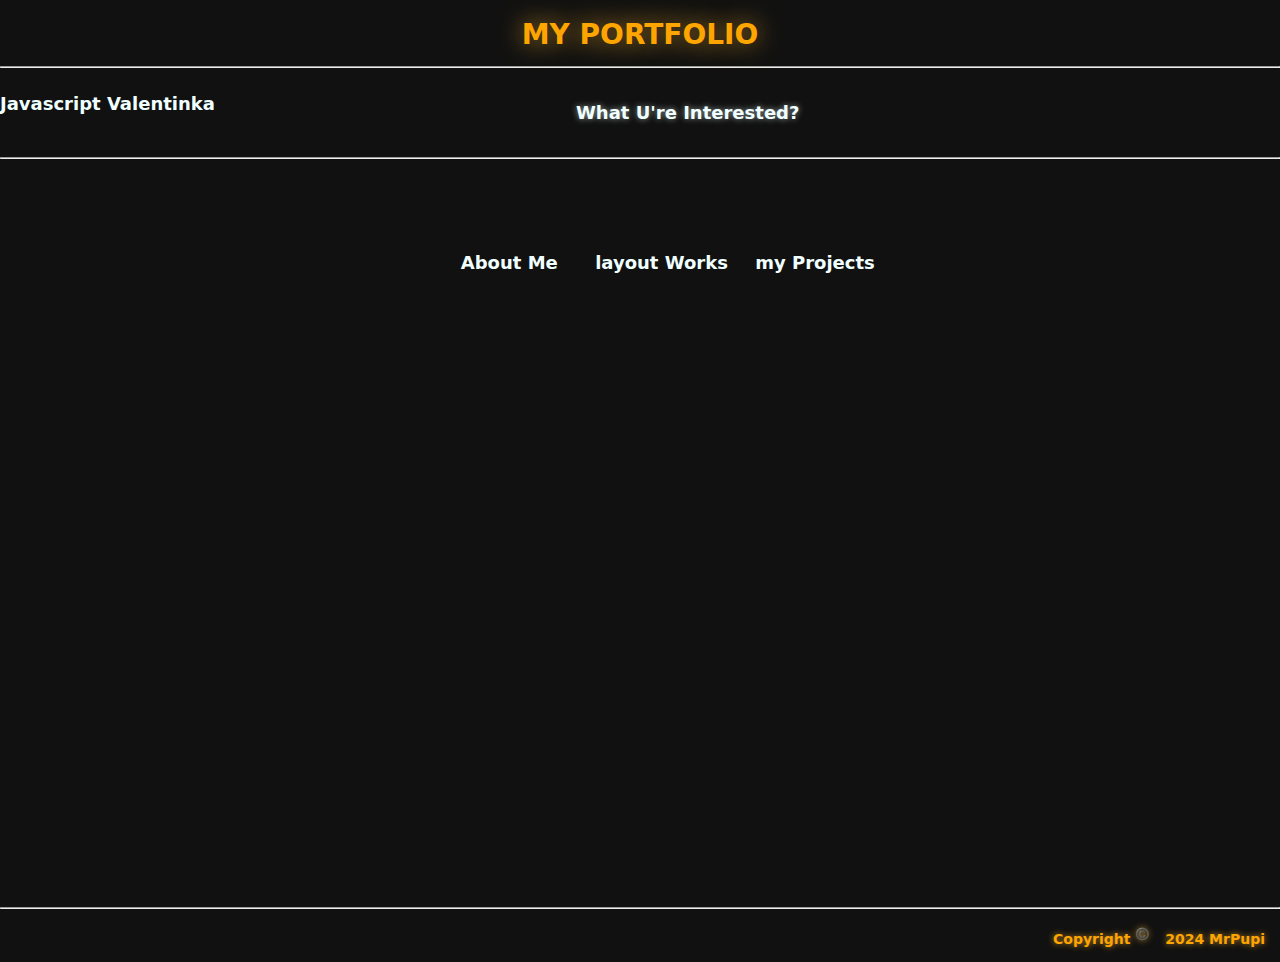
<file: index.html>
<!DOCTYPE html>
<html lang="en">
<head>
    <meta charset="UTF-8">
    <meta name="viewport" content="width=device-width, initial-scale=1.0">
    <title>POrt</title>
    <link rel="stylesheet" href="style.css">
</head>
<body>

    <header>
        <h1 class="port">my portfolio</h1>
        <hr>
    </header>

        <a class="animated" href="#">what u're interested?</a>

    <hr class="center">

    <div class="cont">
        
        <a class="c1" target="_blank" href="./myportfolio.html">about me</a>
        
        <a class="c2" target="_blank" href="../works.html">layout works</a>
        
        <a class="c3" target="_blank" href="roomtibet.html">my projects</a>

        <a href="./js&ts/new.html"> javascript </a>

        <a href="./valentinka/fourteenfeb.html">Valentinka</a>
        
    </div>
    
    <footer>
        <hr>
        <span id="foot">copyright <sup>©️</sup> 2024 mrPupi</span>
    </footer>

</body>
</html>
</file>
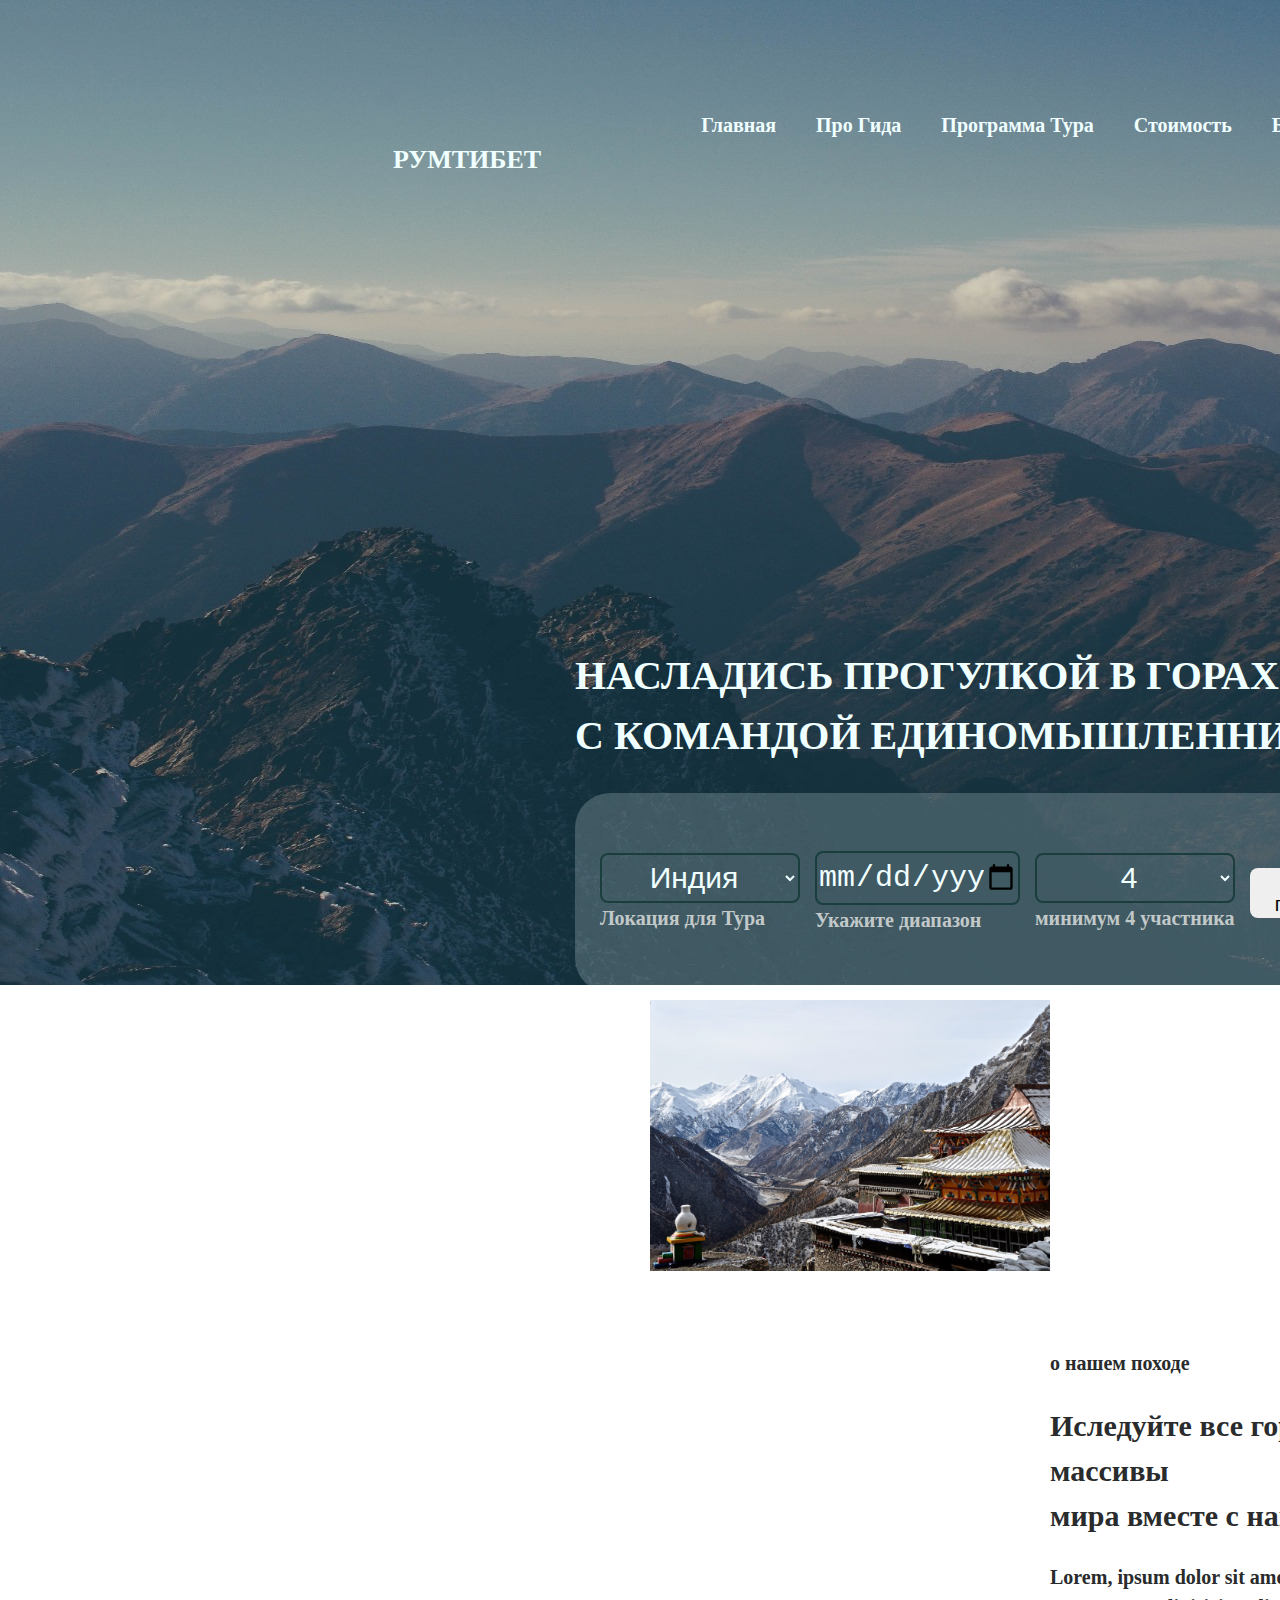
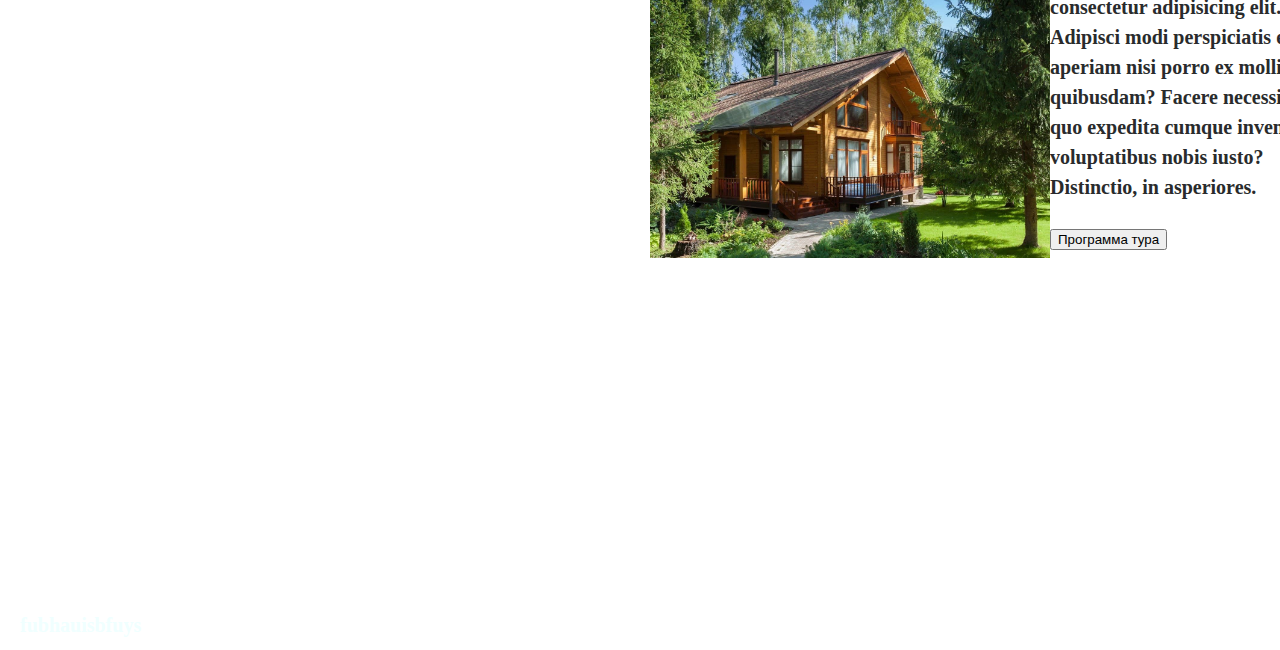
<file: roomtibet.html>
<!DOCTYPE html>
<html lang="en">

<head>
  <meta charset="UTF-8">
  <meta name="viewport" content="width=device-width, initial-scale=1.0">
  <title>RoomTibet</title>
  <link rel="stylesheet" href="roomtibet.css">
</head>

<body>

  <div class="conteiner">
    <div id="mountein">


      <div id="header">
        <header>
          <div class="headsite">
            <span class="title">
              румтибет
            </span>
            <nav class="navig">
              <ul class="menunavig">
                <li><a href="#">главная</a></li>
                <li><a href="#">про гида</a></li>
                <li><a href="#">программа тура</a></li>
                <li><a href="#">стоимость</a></li>
                <li><a href="#">блог</a></li>
                <li><a href="#">контакты</a></li>
              </ul>
              <button class="butt">консультация</button>
            </nav>
          </div>
        </header>
      </div>

      <div id="nopezyavka">
        <div id="nopesel">
          <h1 class="nopesel">
            насладись прогулкой в горах
            <br>
            с командой единомышленников
          </h1>
        </div>
        <div id="zyavka">
          <section class="zyavka">
            <div class="pole">
              <div>
                <select name="location" id="local" aria-placeholder="Локация для Тура">
                  <option>Индия</option>
                  <option>Тибет</option>
                  <option>Италия</option>
                  <option>Россия</option>
                </select>
                <br>
                <label for="location">Локация для Тура</label>
              </div>
              <div>
                <input type="date" name="date" id="time" placeholder="Дата похода">
                <br>
                <label for="date">Укажите диапазон</label>
              </div>
              <div>
                <select name="peoplevalue" id="peep">
                  <option>4</option>
                  <option>5</option>
                  <option>6</option>
                  <option>7</option>
                  <option>8</option>
                  <option>9+</option>
                </select>
                <br>
                <label for="peoplevalue">минимум 4 участника</label>
              </div>
              <button class="search">найти программу</button>
            </div>
          </section>
        </div>
      </div>

    </div>
    
    <div class="imgitext">


      <div class="imgtext">
        <div class="imagebox">
          <div id="img1">
          </div>
          <div id="img2">
            <span>.</span>
          </div>
        </div>
        <div class="text">
          <header id="headiv">
            о нашем походе
          </header>
          <h2 id="hhh">
            Иследуйте все горные массивы
            <br>
            мира вместе с нами
          </h2>
          <p id="parag">
            Lorem, ipsum dolor sit amet consectetur adipisicing elit. Adipisci modi perspiciatis eligendi aperiam nisi
            porro ex mollitia quibusdam? Facere necessitatibus quo expedita cumque inventore voluptatibus nobis iusto?
            Distinctio, in asperiores.
          </p>
          <button id="program">
            Программа тура
          </button>
        </div>
      </div>
    </div>


    <a href="#openModal">fubhauisbfuys</a>

    <div id="openModal" class="modal">
      <div class="modal-dialog">
        <div class="modal-content">
          <div class="modal-header">
            <h3 class="modal-title">Название</h3>
            <a href="#close" title="Close" class="close">×</a>
          </div>
          <div class="modal-body">
            <p>Содержимое модального окна...</p>
          </div>
        </div>
      </div>
    </div>

  </div>

</body>

</html>
</file>
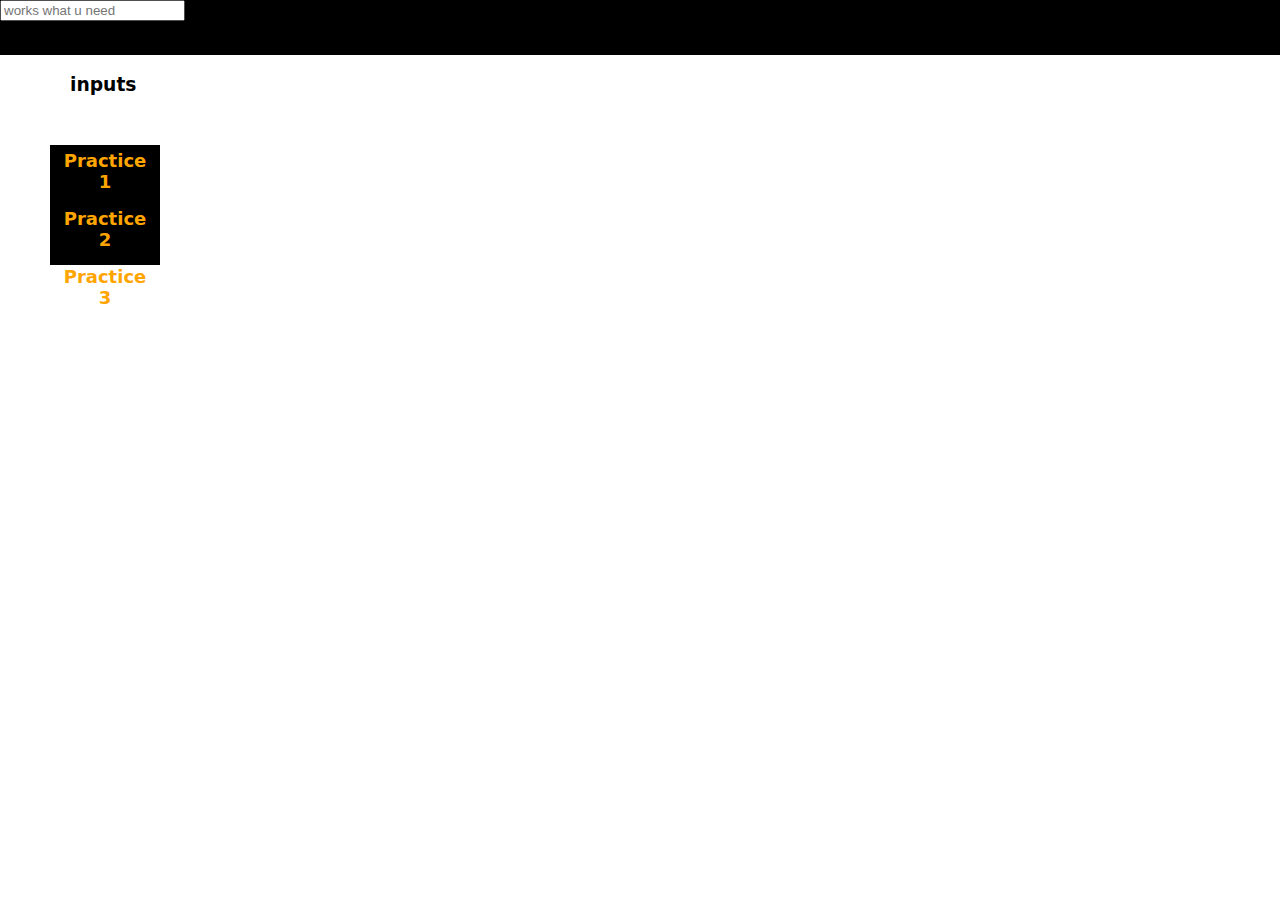
<file: works.html>
<!DOCTYPE html>
<html lang="en">

<head>
  <meta charset="UTF-8">
  <meta name="viewport" content="width=device-width, initial-scale=1.0">
  <title>Layout Works</title>
  <style>
    body {
      margin: 0;
      padding: 0;
      font-weight: bold;
      font-family: system-ui, -apple-system, BlinkMacSystemFont, 'Segoe UI', Roboto, Oxygen, Ubuntu, Cantarell, 'Open Sans', 'Helvetica Neue', sans-serif;
    }

    header {
      background-color: black;
      width: 100%;
      height: 55px;
    }

    .forms {
      margin: 50px;
      background-color: black;
      width: 100px;
      height: 110px;
      padding: 5px;
      text-align: center;
    }

    .conteiner h3 {
      text-align: left;
      margin-left: 70px;
    }

    .conteiner a, span {
      text-decoration: none;
      color: orange;
      padding-bottom: 5px;
    }

    a {
  text-decoration: none;
  color: black;
  position: relative;
  text-transform: capitalize;
  padding-bottom: 3px;
  font-size: large;
}

a::before {
  content: '';
  width: 100%;
  height: 2px;
  background-color: black;
  transform: scaleX(0);
  transform-origin: right;
  position: absolute;
  transition: transform 0.4s;
  left: 0;
  bottom: 0;
}

a:hover::before {
  transform: scaleX(1);
  transform-origin: left;
  
}

a::after {
  content: '';
  width: 100%;
  height: 2px;
  background-color: orange;
  transform: scaleX(0);
  transform-origin: right;
  position: absolute;
  transition: transform 1s;
  left: 0;
  bottom: 0;
  box-shadow: 0px 0px 12px 0px rgb(255, 205, 69);
}

a:hover::after {
  transform: scaleX(1);
  transform-origin: left;
} 

  </style>
</head>

<body>

  <header>
    <input type="search" placeholder="works what u need">
  </header>

  <div class="conteiner">

    <h3>inputs</h3>

    <div class="forms">
      <a href="./pz/pzf1.html"><span>Practice 1</span></a>
      <p>
      <a href="./pz/pzf2.html"><span>Practice 2</span></a>
      <p>
      <a href="./pz/pzf3.html"><span>Practice 3</span></a>
    </div>

  </div>

</body>

</html>
</file>
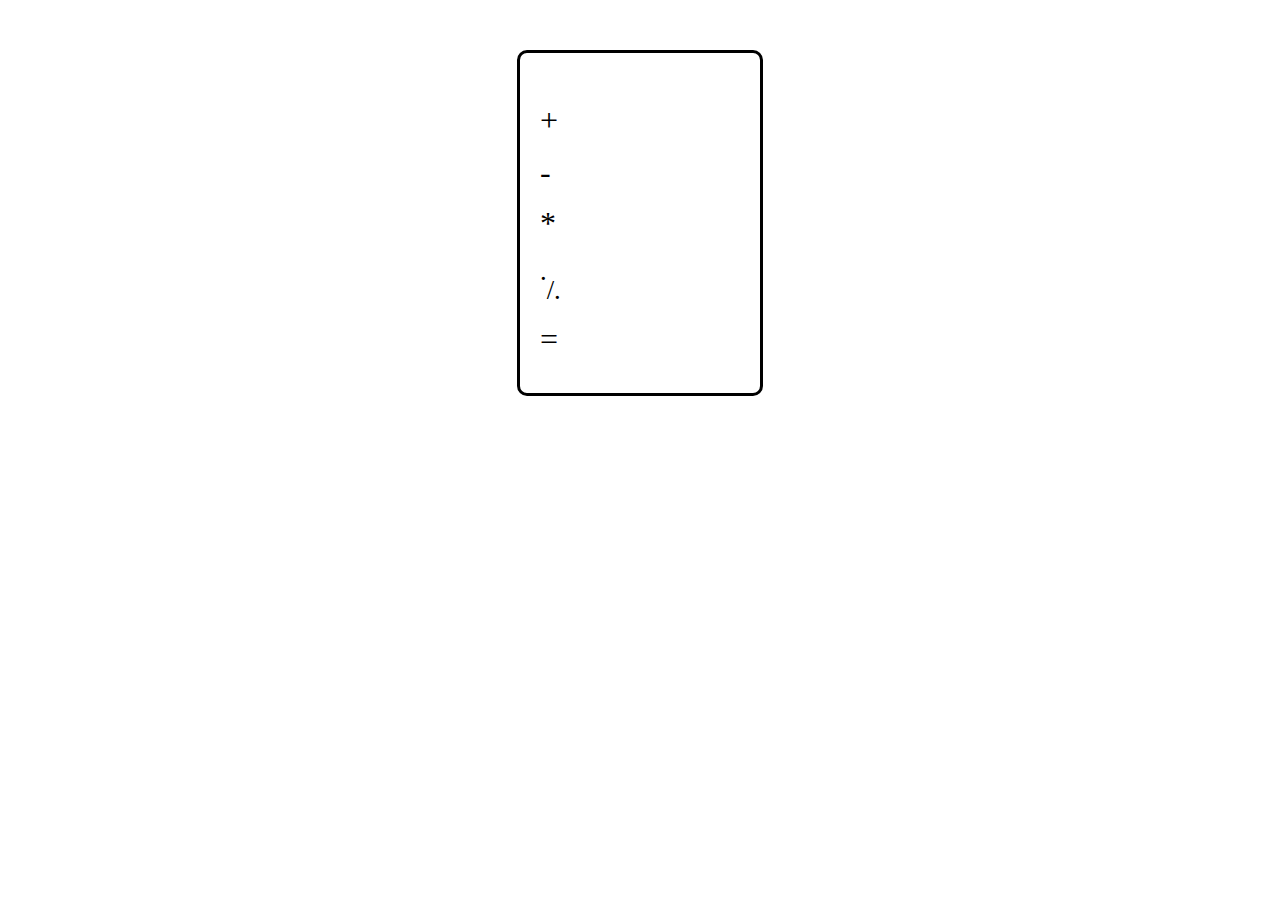
<file: js&ts/new.html>
<!DOCTYPE html>
<html lang="en">
<head>
  <meta charset="UTF-8">
  <meta name="viewport" content="width=device-width, initial-scale=1.0">
  <title>Ts&Js</title>
  <link rel="stylesheet" href="new.css">
</head>

<body>

  <div class="calculator">
    <header>
      <span id="itog"> 

      </span>
    </header>
    <div class="numbers">
      <div class="div1">
        <span id="firstNum"> </span>
      </div>
      <div class="div2">
        <span id="secondNum"> </span>
      </div>
    </div>
    <div> <span> + </span> </div> 
    <div> <span> - </span> </div> 
    <div> <span> * </span> </div> 
    <div>
      <span>
        <sup>.</sup><sub>/.</sub> 
      </span>
      </div> 
    <div>
      <span> = </span>
    </div>
  </div>
<script src="work.js"/>
  
</body>

</html>
</file>
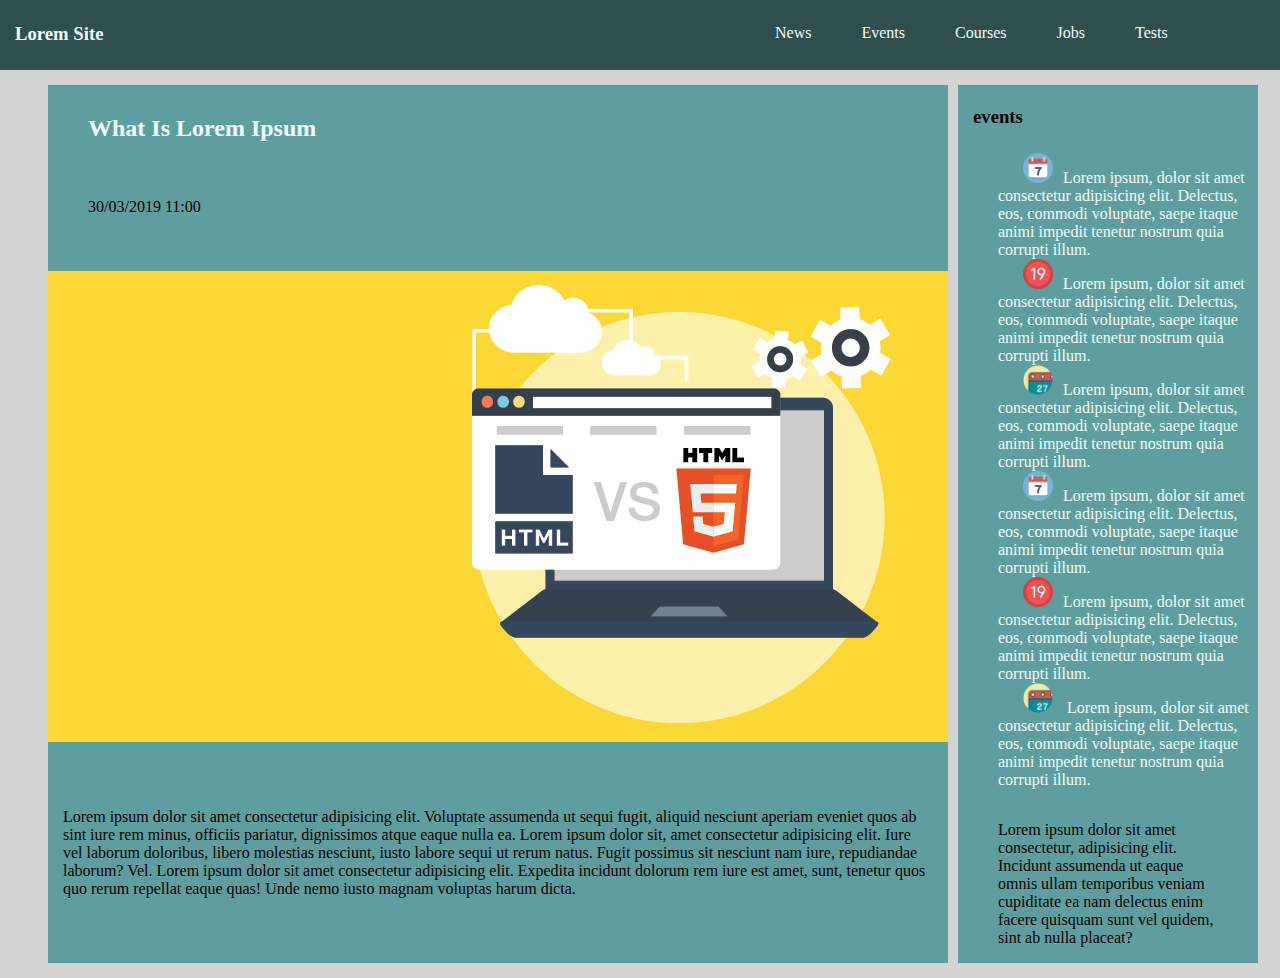
<file: pz/pz7.3.html>
<!DOCTYPE html>
<html lang="en">
<head>
  <meta charset="UTF-8">
  <meta name="viewport" content="width=device-width, initial-scale=1.0">
  <title>loremsite</title>
  <style>

    body {
      margin: 0;
      padding: 0;
      background-color: lightgray;
    }

    header {
      background-color: darkslategrey;
      text-transform: capitalize;
      text-decoration: none;
      color: azure;
      display: flex;
    }

    .head {
      position: relative;
      display: flex;
      left: 750px;
      bottom: 40%;
      padding: 0;
      margin: 0;
      list-style-type: none;
    }

    li a {
      padding: 0 25px 0 25px;
      text-decoration: none;
      color: azure;
    }

    h3 {
      margin: 0;
      padding: 15px;
      position: relative;
      top: 12%;
    }

    blockquote::after {
      content: ";
    }

    blockquote::before {
      content: "; 
    }

    .conteiner, .imagl, .events {
      display: grid;
    }

    .conteiner {
      grid-template-columns: 1fr 400px;
    }

    .imagl {
      background-color: cadetblue;
      margin: 15px 10px 15px 48px;
      max-width: 1200px;
    }

    .imagl h2 {
      margin: 30px 40px 0 40px ;
      text-transform: capitalize;
      color: azure;
    }

    .imagl p {
      margin: 0 40px;
    }

    .aga {
      max-width: 1200px;
      margin: 0;
    }

    .events {
      max-width: 300px;
      background-color: cadetblue;
      margin: 15px 0;
    }

    .cal img {
      height: 30px;
      padding-right: 10px;
    }
     
    ul {
      list-style-type: none;
    }

    span {
      margin: 10px 15px;
    }

  </style>
</head>
<body>

  <header>
    <div>
      <h3>lorem site</h3>
      <ul class="head">
        <li><a href="#">news</a></li>
        <li><a href="#">events</a></li>
        <li><a href="#">courses</a></li>
        <li><a href="#">jobs</a></li>
        <li><a href="#">tests</a></li>
      </ul>
    </div>
  </header>

  <div class="conteiner">

    <div class="imagl">
      <h2>
        what is lorem ipsum
      </h2>     
      <p>30/03/2019 11:00</p>
      <img class="aga" src="../html5img.png" alt="">
      <span>Lorem ipsum dolor sit amet consectetur adipisicing elit. Voluptate assumenda ut sequi fugit, aliquid nesciunt aperiam eveniet quos ab sint iure rem minus, officiis pariatur, dignissimos atque eaque nulla ea.
        Lorem ipsum dolor sit, amet consectetur adipisicing elit. Iure vel laborum doloribus, libero molestias nesciunt, iusto labore sequi ut rerum natus. Fugit possimus sit nesciunt nam iure, repudiandae laborum? Vel.
        Lorem ipsum dolor sit amet consectetur adipisicing elit. Expedita incidunt dolorum rem iure est amet, sunt, tenetur quos quo rerum repellat eaque quas! Unde nemo iusto magnam voluptas harum dicta.
      </span>
    </div>

    <div class="events">

      <h3>events</h3>

      <ul class="cal">
        <li><a href="#"><img src="../calendar_7.png" alt="">Lorem ipsum, dolor sit amet consectetur adipisicing elit. Delectus, eos, commodi voluptate, saepe itaque animi impedit tenetur nostrum quia corrupti illum. </a></li>
        <li><a href="#"><img src="../calendar_19.png" alt="">Lorem ipsum, dolor sit amet consectetur adipisicing elit. Delectus, eos, commodi voluptate, saepe itaque animi impedit tenetur nostrum quia corrupti illum. </a></li>
        <li><a href="#"><img src="../calendar_27.png" alt="">Lorem ipsum, dolor sit amet consectetur adipisicing elit. Delectus, eos, commodi voluptate, saepe itaque animi impedit tenetur nostrum quia corrupti illum. </a></li>
        <li><a href="#"><img src="../calendar_7.png" alt="">Lorem ipsum, dolor sit amet consectetur adipisicing elit. Delectus, eos, commodi voluptate, saepe itaque animi impedit tenetur nostrum quia corrupti illum. </a></li>
        <li><a href="#"><img src="../calendar_19.png" alt="">Lorem ipsum, dolor sit amet consectetur adipisicing elit. Delectus, eos, commodi voluptate, saepe itaque animi impedit tenetur nostrum quia corrupti illum. </a></li>
        <li><a href="#"><img src="../calendar_27.png" alt=""> Lorem ipsum, dolor sit amet consectetur adipisicing elit. Delectus, eos, commodi voluptate, saepe itaque animi impedit tenetur nostrum quia corrupti illum. </a></li>
      </ul>

      <div class="citat">

        <blockquote>Lorem ipsum dolor sit amet consectetur, adipisicing elit. Incidunt assumenda ut eaque omnis ullam temporibus veniam cupiditate ea nam delectus enim facere quisquam sunt vel quidem, sint ab nulla placeat?</blockquote>

      </div>
    </div>

  </div>
  
</body>
</html>
</file>
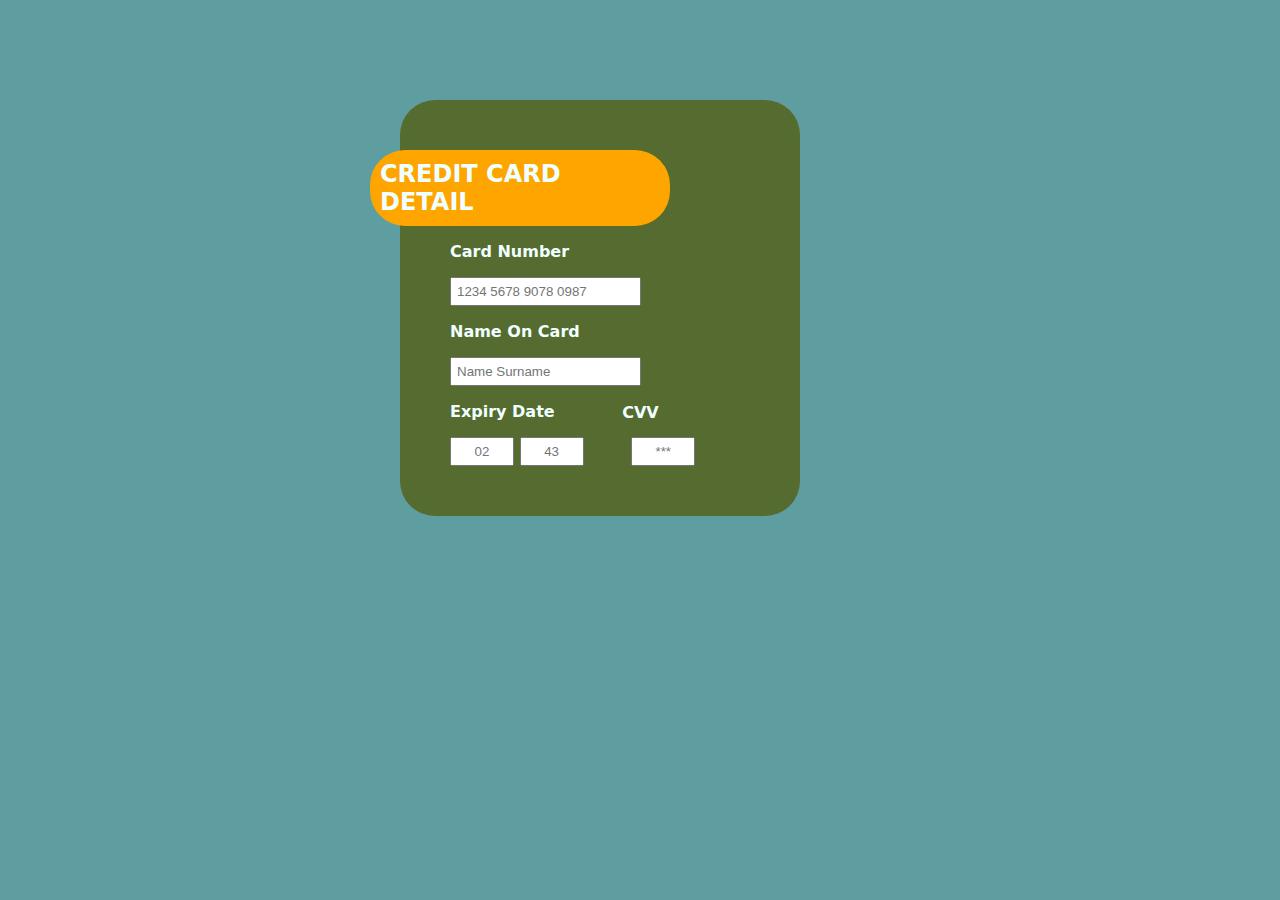
<file: pz/pzf1.html>
<!DOCTYPE html>
<html lang="en">
<head>
  <meta charset="UTF-8">
  <meta name="viewport" content="width=device-width, initial-scale=1.0">
  <title>creditcard</title>
  <style>

    body {
      background-color: cadetblue;
      padding: 50px;
      font-family: system-ui, -apple-system, BlinkMacSystemFont,  Arial, sans-serif;
      margin: 50px auto;
      font-weight: bold;
    }

    .conteiner {
      background-color: darkolivegreen;
      color: azure;
      padding: 50px;
      max-width: 300px;
      border-radius: 35px;
      position: relative;
      margin-left: 350px;
    }

    span {
      bottom: 38px;
      left: 11%;
      position: relative;
    }

    p {
      text-transform: capitalize;
    }

    .dm, .gg, .cvv {
      max-width: 50px;
      text-align: center;
    }

    .text {
      background-color: orange;
      max-width: 300px;
      position: relative;
      padding: 10px;
      left: -80px;
      border-radius: 35px;
    }

    h2 {
      margin: 0;
      text-transform: uppercase;
    }

    input {
      padding: 5px;
    }

  </style>
</head>

<body>

  <form action="">
  
    <div class="conteiner"> 
      
      <div class="text">
        <h2>credit card detail</h2>
      </div>

      <p>card number</p>
      
      <input type="text" name="cardnumb" class="number" placeholder="1234 5678 9078 0987">

      <p>name on card</p>

      <input type="text" class="nameing" name="nameuser" placeholder="Name Surname">

      <p>expiry date</p>  

      <input type="text4" name="daymonthyear" class="dm" placeholder="02">

      <input type="text2" name="year" class="gg" placeholder="43">

      <span>CVV</span>

      <input type="password" name="cvv" class="cvv" placeholder="***">

    </div>

  </form>
  
</body>

</html>
</file>
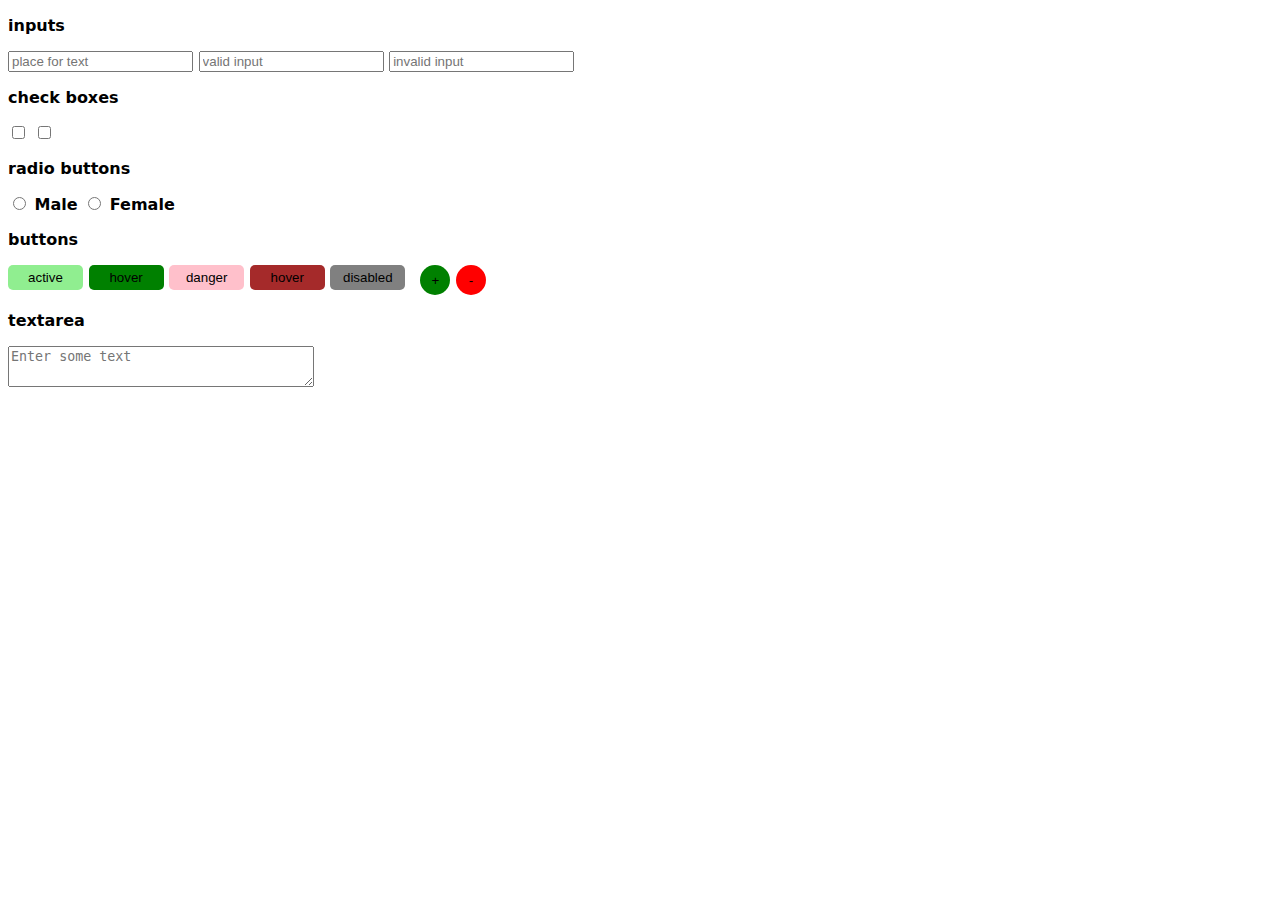
<file: pz/pzf2.html>
<!DOCTYPE html>
<html lang="en">

<head>
  <meta charset="UTF-8">
  <meta name="viewport" content="width=device-width, initial-scale=1.0">
  <title>randominputs</title>
  <style>
    .knopki button {
      border-radius: 5px;
      border: none;
      width: 75px;
      padding: 5px;
      display: inline;
    }

    .plusminus {
      width: 30px;
      height: 30px;
      border-radius: 50%;
      border: none;
    }

    #green {
      background-color: green;
    }

    #red {
      background-color: red;
    }

    .all {
      display: flex;
      gap: 15px;
    }

    body {
      font-family: system-ui, -apple-system, BlinkMacSystemFont, Arial, sans-serif;
      font-weight: bold;
    }
  </style>
</head>

<body>

  <section>
    <form action="formrea1.html" method="get">
      <div>
        <p>inputs</p>

        <input type="text" class="norm" placeholder="place for text">

        <input type="text" class="valid" placeholder="valid input">

        <input type="text" class="invalid" placeholder="invalid input">

        <p>check boxes</p>

        <input type="checkbox">

        <input type="checkbox">

        <div>

          <p>radio buttons</p>

          <input type="radio" name="radio" value="m" id="male">

          <label for="radio">Male</label>

          <input type="radio" name="radio" value="woo" id="female">

          <label for="radio">Female</label>

        </div>

        <p>buttons</p>

        <div class="all">
          <div class="knopki">
            <button style="background-color: lightgreen;">active</button>
            <button style="background-color: green;">hover</button>
            <button style="background-color: pink;">danger</button>
            <button style="background-color: brown;">hover</button>
            <button style="background-color: grey;">disabled</button>
          </div>
          <div>
            <button class="plusminus" id="green">+</button>
            <button class="plusminus" id="red">-</button>
          </div>
        </div>

        <p>textarea</p>

        <textarea name="''" id="''" style="width: 300px; height: 35px;" placeholder="Enter some text"></textarea>

      </div>
    </form>
  </section>

</body>

</html>
</file>
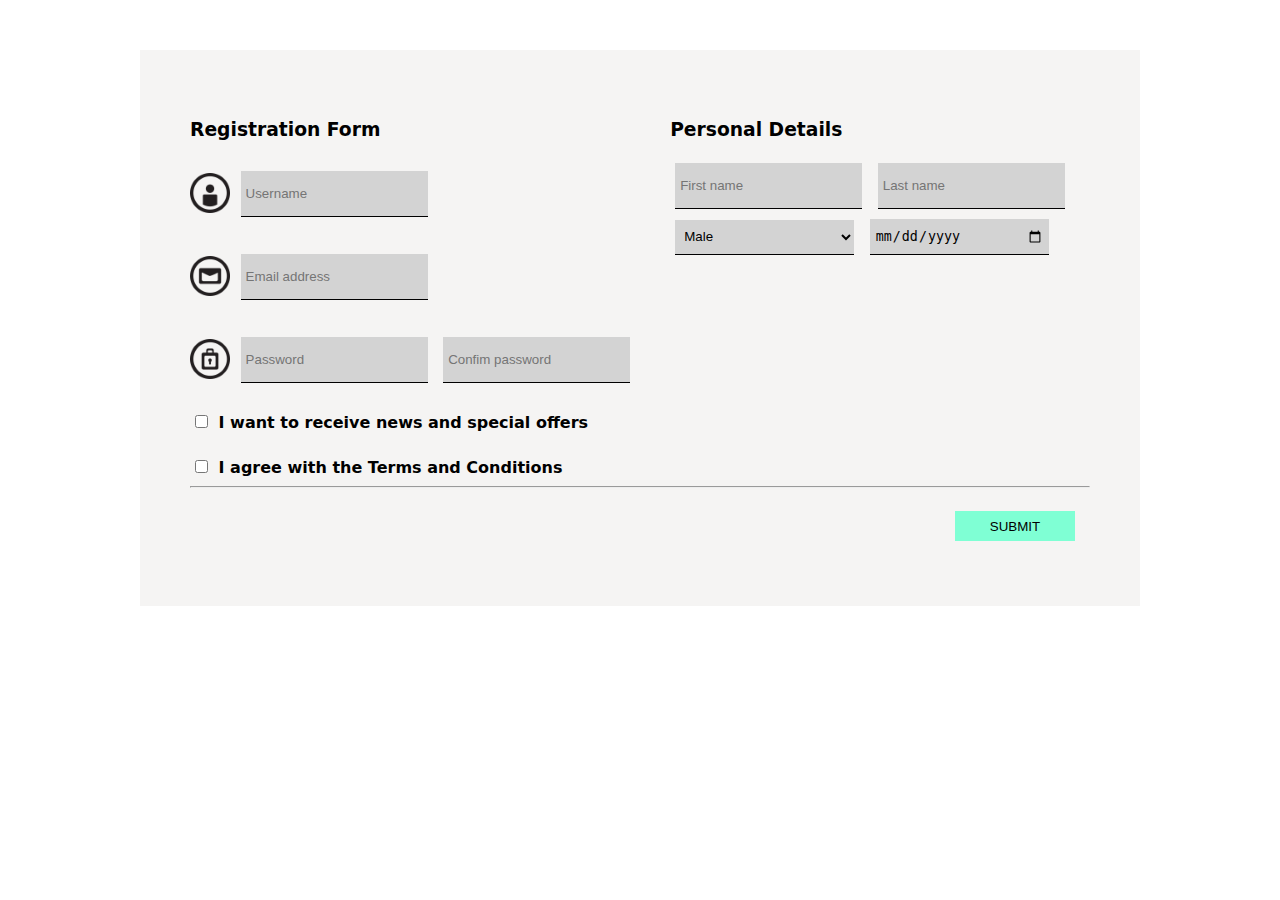
<file: pz/pzf3.html>
<!DOCTYPE html>
<html lang="en">

<head>
  <meta charset="UTF-8">
  <meta name="viewport" content="width=device-width, initial-scale=1.0">
  <title>registration</title>
  <style>
    body {
      font-family: system-ui, -apple-system, BlinkMacSystemFont, Arial, sans-serif;
      margin: 50px;
      font-weight: bold;
    }

    input {
      border: 0;
      border-bottom: 1px solid black;
      background-color: lightgrey;
      margin: 5px;
      padding: 5px;
      height: 35px;
      position: relative;
    }

    /* #user, #mail {
      width: 27.4%;
    } */

    #agree,
    #success {
      background-color: lightgray;
      position: relative;
      top: 11px;
    }

    h3 {
      text-transform: capitalize;
    }

    p {
      padding: 0;
      margin: 0;
    }

    img {
      height: 40px;
      position: relative;
      top: 15px;
    }

    section {
      width: 900px;
      background-color: rgb(245, 244, 243);
      padding: 50px;
      margin: 50px auto;
    }

    .conteiner, .onediv, .twodiv {
      display: flex;
      gap: 35px
    }

    #date {
      border: 0;
      border-bottom: 1px solid black;
      background-color: lightgrey;
      margin: 5px;
      padding: 5px;
      height: 25px;
      width: 169px;
      position: relative; 
    }

    select {
      border: 0;
      border-bottom: 1px solid black;
      background-color: lightgrey;
      margin: 5px;
      padding: 5px;
      height: 35px;
      width: 179px;
      position: relative;
    }

    button {
      background-color: aquamarine;
      text-transform: uppercase;
      margin: 15px;
      height: 30px;
      width: 120px;
      padding: 5px;
      border: none;
    }

    footer {
      text-align: right;
    }

  </style>
</head>

<body>

  <form action="formrea1.html" method="get">

    <section>
      <div class="conteiner">

        <div class="onediv">

          <div class="regist">

            <h3>
              registration form
            </h3>

            <div class="us">
              <img src="../username.png" alt="mail">
              <input type="text" name="username" placeholder="Username" id="user">
            </div>

            <br>

            <div class="em">
              <img src="../email.png" alt="">
              <input type="email" name="mail" placeholder="Email address" id="mail">
            </div>

            <br>

            <div class="pass">

              <img src="../pswd.png" alt="">

              <input type="password" name="password" placeholder="Password" id="pass1">

              <input type="password" name="confim" placeholder="Confim password" id="pass2">

            </div>
            <div class="agrees">

              <input type="checkbox" id="success" value="yes" name="check1">
              <label for="check1">I want to receive news and special offers</label>

              <p>

                <input type="checkbox" id="agree" value="yes" name="check2">
                <label for="check2">I agree with the Terms and Conditions</label>

            </div>

          </div>

        </div>

        <div class="twodiv">

          <div class="persdata">

            <h3>personal details</h3>

            <div class="name12">

              <input type="text" id="n1" name="name" placeholder="First name">

              <input type="text" id="n2" name="surname" placeholder="Last name">

            </div>
            <div class="d_y_m">
              <!-- <label for="sex"></label> -->
              <select id="sex">
                <option>Male</option>
                <option>Female</option>
              </select>

              <input id="date" type="date" name="date">

            </div>

          </div>

        </div>

      </div>
      <hr>
        <footer>
          <button>submit</button>
        </footer>

    </section>

  </form>

</body>

</html>
</file>
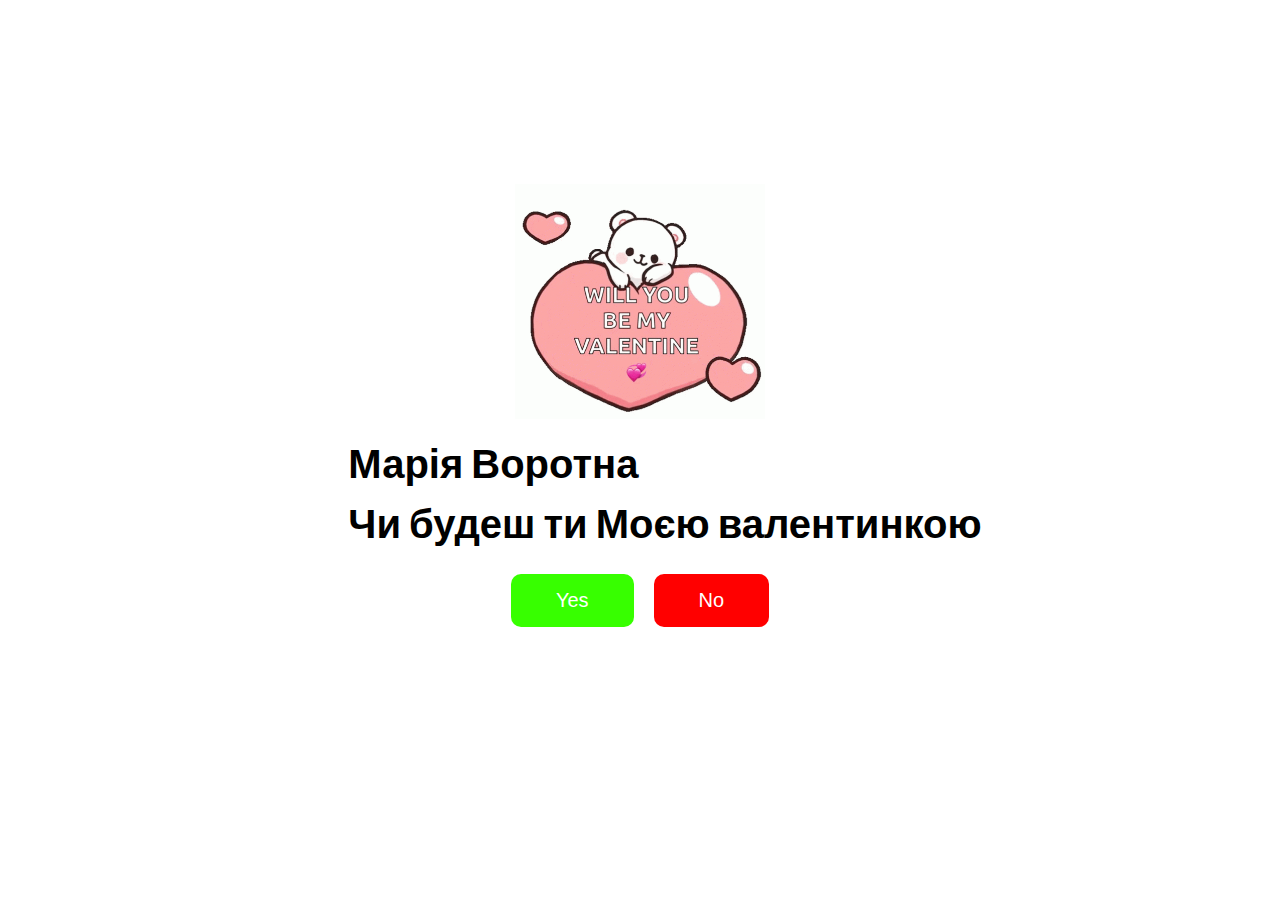
<file: valentinka/fourteenfeb.html>
<!DOCTYPE html>
<html lang="en">

<head>
  <meta charset="UTF-8" />
  <meta name="viewport" content="width=device-width, initial-scale=1.0" />
  <link rel="stylesheet" href="still.css" />
  <title>Will You Be My Valentine?</title>
  <!-- Давид извини что спиздил код но он мне очень был нужен -->
</head>

<body>
  <div class="conteiner">
    <div class="wybmv">

      <div class="gif">

      </div>
      <!-- <img id="gif" src="./milk-and-mocha-love.gif" /> -->
      <h1>
        Марія Воротна
      <br>
       Чи будеш ти Моєю валентинкою
    </h1>
    <div class="btn_wrap">
      <button id="yes">Yes</button>
      <button id="no">No</button>
    </div>
  </div>
</div>
  <script>
    const YesBtn = document.getElementById("yes");
    const NoBtn = document.getElementById("no");

    NoBtn.style.transition = "top 0.2s, left 0.2s";

    NoBtn.addEventListener("mouseover", () => {
      const maxWidth = window.innerWidth - NoBtn.offsetWidth;
      const maxHeight = window.innerHeight - NoBtn.offsetHeight;
      const randomX = Math.round(Math.random() * maxWidth);
      const randomY = Math.round(Math.random() * maxHeight);

      NoBtn.style.position = "absolute";
      NoBtn.style.left = `${randomX}px`;
      NoBtn.style.top = `${randomY}px`;
    });

    YesBtn.addEventListener("click", () => {
      window.location.href = "aaaaaa.html";
    });
  </script>
</body>
</file>
<file: style.css>
body {
    font: bold 14px/1.4 system-ui, -apple-system, BlinkMacSystemFont, 'Segoe UI', Roboto, Oxygen, Ubuntu, Cantarell, 'Open Sans', 'Helvetica Neue', sans-serif;
    padding: 0;
    margin: 0 ;
    background-color: rgb(17, 17, 17);
}

h1 {
  text-transform: uppercase;
  color: orange;
  margin: 0;
  padding: 5px;
  text-align: center;
  text-shadow: 0px 0px 25px rgb(190, 137, 38);
}

header {
  background-color: rgb(17, 17, 17);
  width: 100%;
  height: 55px;
  padding: 10px 0;
}

footer {
  position: absolute;
  top: 100%;
  width: 100%;
  height: 50px;
  background-color: rgb(17, 17, 17);
  text-align: right;
}

#foot {
  color: orange;
  text-transform: capitalize;
  margin: 10px 0px 0 0;
  padding: 15px;
  text-align: right;
  text-shadow: 0px 0px 6px rgb(190, 137, 38);
  position: relative;
  top: 10px;
}

sup {
  color: orange;
  text-transform: capitalize;
  margin: 0 10px 0 0;
  padding-top: 15px;
  text-align: right;
  text-shadow: 0px 0px 6px rgb(190, 137, 38);
}

div> a, .animated{
  text-decoration: none;
  color: azure;
  position: relative;
  text-transform: capitalize;
  padding-bottom: 3px;
  font-size: large;
}

.animated, .port, #foot {
  user-select: none;
  pointer-events: none;
}

.center {
  transform: translate(0px, 75px);
}

.animated {
 text-shadow: 0px 0px 6px rgba(240, 255, 255, 0.6);
}

/* a::before {
  content: '';
  width: 100%;
  height: 2px;
  background-color: black;
  transform: scaleX(0);
  transform-origin: right;
  position: absolute;
  transition: transform 0.4s;
  left: 0;
  bottom: 0;
}

a:hover::before {
  transform: scaleX(1);
  transform-origin: left;
  
} */

div>a::after {
  content: '';
  width: 100%;
  height: 2px;
  background-color: orange;
  transform: scaleX(0);
  transform-origin: right;
  position: absolute;
  transition: transform 1s;
  left: 0;
  bottom: 0;
  box-shadow: 0px 0px 12px 0px rgb(255, 205, 69);
}

div>a:hover::after {
  transform: scaleX(1);
  transform-origin: left;
  
}

.animated {
  top: 100px;
  left: 45%;
  position: absolute;
}

.c1 {
  top: 250px;
  left: 36%;
  position: absolute;
}

.c2 {
  top: 250px;
  left: 46.5%;
  position: absolute;
}

.c3 {
  top: 250px;
  left: 59%;
  position: absolute;
}

::-webkit-scrollbar-thumb {
  background-color: orange;
  border-radius: 5px;
}

::-webkit-scrollbar {
  width: 6px;
}
</file>
<file: roomtibet.css>
::-webkit-scrollbar {
  width: 6px;
}

::-webkit-scrollbar-thumb {
  background-color: aquamarine;
  border-radius: 10px;
}

img {
  position: static;
  overflow: hidden;
  user-select: none;
  pointer-events: none;
}

.title {
  /* transform: translate(-155px,100px);  */
  text-transform: uppercase;
  font-family: qnhg-n4, adobe-notdef;
  font-weight: bolder;
  font-size: 26px;
  margin: 80px 100px;
}

#img1 {
  background-image: url(img1.png);
  background-size: contain;
  width: 400px;
  height: 600px;
  background-repeat: no-repeat;
}

#img2 {
  background-image: url(img2.png);
  background-size: contain;
  width: 400px;
  height: 600px;
  background-repeat: no-repeat;
}

.pole {
  /* transform: translate(500px, -600px); */
  background-color: rgb(240, 255, 255, 0.2);
  width: 800px;
  height: 150px;
  display: flex;
  justify-content: space-between;
  align-items: center ;
  padding: 25px;
  gap: 15px;
  border-radius: 35px;
  font-family: qnhg-n4, adobe-notdef;
}

.search {
  height: 50px;
  font-size: 20px;
  border-radius: 8px;
  border: none;
  width: 200px;
  /* transform: translate(0, -15px); */
}

#local, #time, #peep {
  width: 200px;
  height: 50px;
  /* padding: 10px; */
  font-size: 30px;
  border: 2px solid #1a3e3e;
  text-align: center;
  border-radius: 8px;
  background-color:transparent;
  color: azure;
}

#imgitext, .imgtext{
  display: grid;
  grid-template-columns: 0fr 300px;
  align-items: center;
  justify-content: center;
}

option {
  color: #292b2c;
}

label {
  color: rgb(195, 201, 201);
}

.zyavka {
 width: max-content;
 height: max-content;
}

.butt {
  height: 50px;
  width: 200px;
  font-size: 20px;
  /* transform: translate(50px, 30px); */
  margin-top: 30px;
  background-color: #1a3e3e;
  color: azure;
  border-radius: 8px;
  border: none;
  text-transform: capitalize;
}

.nopesel {
  user-select: none;
  pointer-events: none;
  /* transform: translate(500px, -600px); */
  color: azure;
  text-transform: uppercase;
  font-family: qnhg-n4, adobe-notdef;
  font-weight: bolder;
}

.headsite {
  /* transform: translate(600px, -1000px); */
  width: max-content;
  height: max-content;
}

.menunavig>li {
  text-transform: capitalize;
}

.headsite, .navig, .menunavig, a {
  display: flex;
  list-style-type: none ;
  text-decoration: none;
  padding: 10px 20px;
  color: azure;
}

body {
  font-family:ymzk-i6, adobe-notdef;
  font-size: 20px;
  font-weight: bold;
  line-height: 1.5;
  color: #292b2c;
  background-color: #fff;
  padding: 0px;
  margin: 0px;
  overflow-x: hidden;
} 

.conteiner, #mountein,#header {
  display: grid;
}

#mountein {
  gap: 250px;
}

#header, #nopezyavka {
  margin: 50px auto;
}


#mountein {
  background-image: url(m_9c01e5a7294e7b1cbebc53a59a7d48e8.jpg);
  background-repeat: no-repeat;
  background-size: contain;
  width: 2000px;
  height: 1000px;
}

.modal {
  position: fixed;
  top: 0;
  right: 0;
  bottom: 0;
  left: 0;
  background: rgba(0,0,0,0.5);
  z-index: 1050;
  opacity: 0;
  -webkit-transition: opacity 200ms ease-in; 
  -moz-transition: opacity 200ms ease-in;
  transition: opacity 200ms ease-in; 
  pointer-events: none;
  margin: 0;
  padding: 0;
}

.modal:target {
  opacity: 1; 
  pointer-events: auto; 
  overflow-y: auto; 
}

.modal-dialog {
  position: relative;
  width: auto;
  margin: 10px;
}
@media (min-width: 576px) {
.modal-dialog {
    max-width: 500px;
    margin: 30px auto;
}
}

.modal-content {
  position: relative;
  display: -webkit-box;
  display: -webkit-flex;
  display: -ms-flexbox;
  display: flex;
  -webkit-box-orient: vertical;
  -webkit-box-direction: normal;
  -webkit-flex-direction: column;
  -ms-flex-direction: column;
  flex-direction: column;
  background-color: #fff;
  -webkit-background-clip: padding-box;
  background-clip: padding-box;
  border: 1px solid rgba(0,0,0,.2);
  border-radius: .3rem;
  outline: 0;
}
@media (min-width: 768px) {
.modal-content {
    -webkit-box-shadow: 0 5px 15px rgba(0,0,0,.5);
    box-shadow: 0 5px 15px rgba(0,0,0,.5);
}
}

.modal-header {
  display: -webkit-box;
  display: -webkit-flex;
  display: -ms-flexbox;
  display: flex;
  -webkit-box-align: center;
  -webkit-align-items: center;
  -ms-flex-align: center;
  align-items: center;
  -webkit-box-pack: justify;
  -webkit-justify-content: space-between;
  -ms-flex-pack: justify;
  justify-content: space-between;
  padding: 15px;
  border-bottom: 1px solid #eceeef;
}
.modal-title {
  margin-top: 0;
  margin-bottom: 0;
  line-height: 1.5;
  font-size: 1.25rem;
  font-weight: 500;
}

.close {
  float: right;
  font-family: sans-serif;
  font-size: 24px;
  font-weight: 700;
  line-height: 1;
  color: #000;
  text-shadow: 0 1px 0 #fff;
  opacity: .5;
  text-decoration: none;
}

.close:focus, .close:hover {
  color: #000;
  text-decoration: none;
  cursor: pointer;
  opacity: .75;
}

.modal-body {
position: relative;
  -webkit-box-flex: 1;
  -webkit-flex: 1 1 auto;
  -ms-flex: 1 1 auto;
  flex: 1 1 auto;
  padding: 15px;
  overflow: auto;
}
</file>
<file: js&ts/new.css>
.calculator {
  display: grid;
  grid-template-columns: no-repeat;
  grid-template-rows: no-repeat;
  margin: 50px auto;
  border: 3px solid black;
  border-radius: 10px;
  padding: 20px;
  width: 200px;
  height: 300px;
  }

  .calculator>.numbers {
    grid-template-rows: 1fr 90px;

  }
  
  span {
    font-size: xx-large;

  }

  /* header, .div1, .div2 {
    height: 20px;
    width: 100px;
  } */

  .div1, .div2 {
    display: grid   ;
  }
</file>
<file: valentinka/still.css>
@import url("https://fonts.googleapis.com/css2?family=Poppins&display=swap");

* {
  margin: 0;
  padding: 0;
  box-sizing: border-box;
}

body {
  font-family: "Poppins", sans-serif;
}

h1 {
  font-size: 40px;
  padding-left: 50px;
}

.gif {
  background-image: url(./milk-and-mocha-love.gif);
  background-repeat: no-repeat;
  background-size: contain;
  width: 250px;
  height: 250px;
}

.wybmv,
.yay {
  display: flex;
  width: 100%;
  height: 90vh;
  align-items: center;
  justify-content: center;
  flex-direction: column;
}

.btn_wrap {
  margin-top: 20px;
  display: flex;
  gap: 20px;
}

#yes {
  padding: 15px 45px;
  border: none;
  border-radius: 10px;
  color: #fff;
  background-color: rgb(55, 255, 0);
  font-size: 20px;
  cursor: pointer;
}

#no {
  padding: 15px 45px;
  border: none;
  border-radius: 10px;
  color: #fff;
  background-color: rgb(255, 0, 0);
  font-size: 20px;
  cursor: pointer;
}

.conteiner {
  height: 100%;
}
</file>
